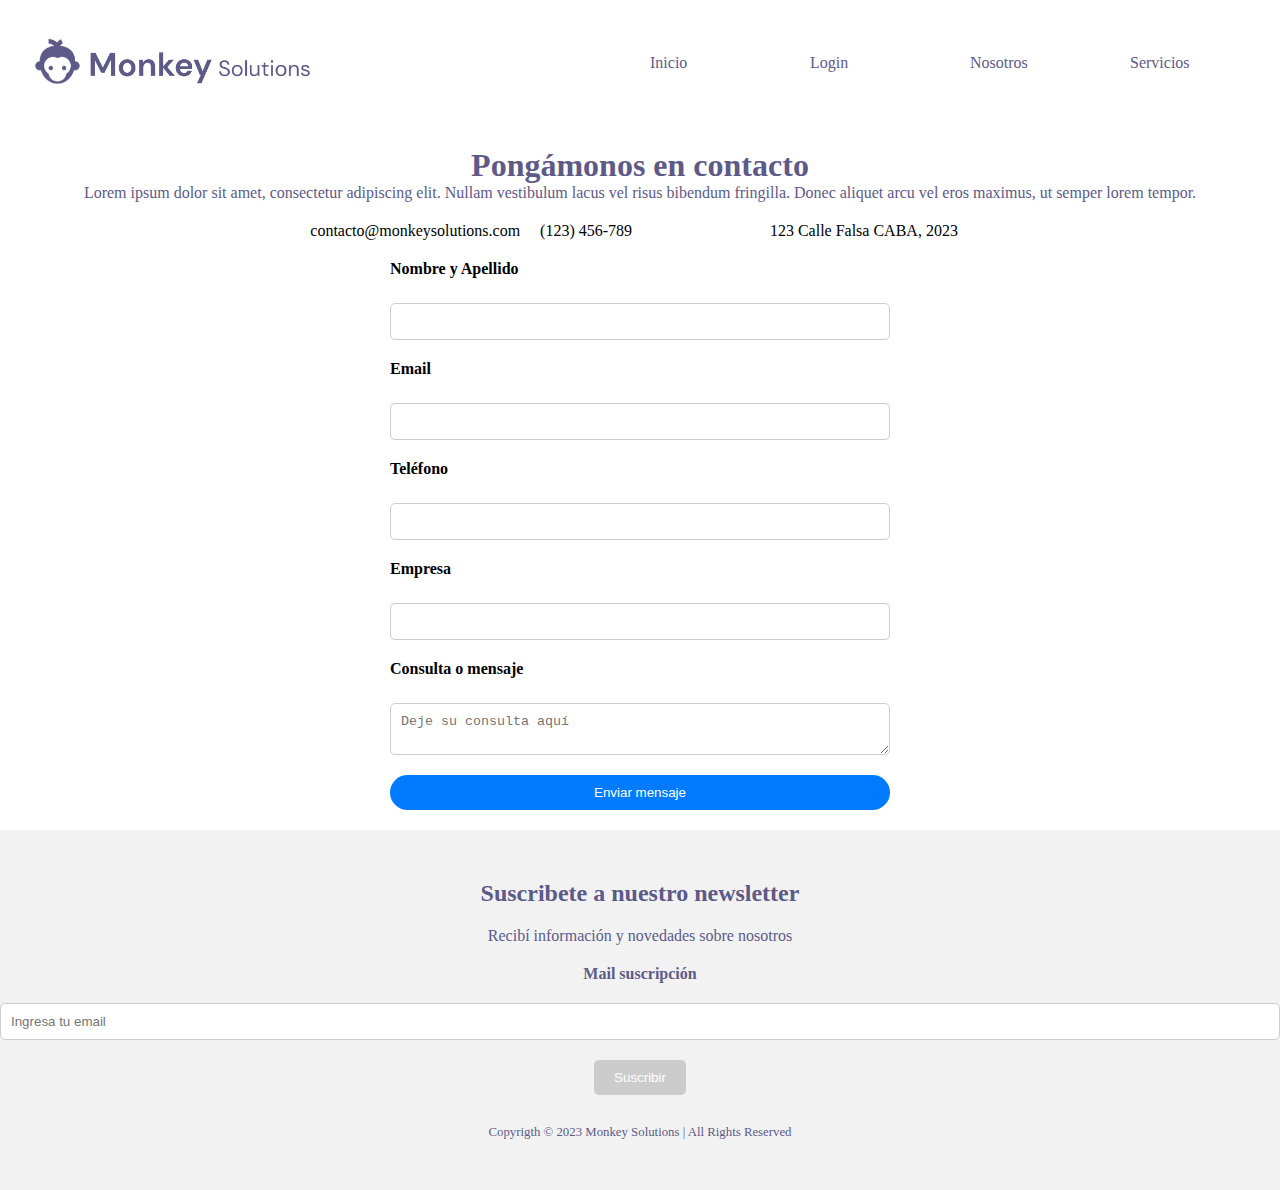
<file: pages/contacto.html>
<!DOCTYPE html>
<html lang="en">

<head>
    <meta charset="UTF-8">
    <meta http-equiv="X-UA-Compatible" content="IE=edge">
    <meta name="viewport" content="width=device-width, initial-scale=1.0">
    <title>Document</title>
    <link rel="stylesheet" href="../css/style.css">
</head>

<body>

    <header>
        <div class="header-container">
            <div class="logo">
                <img src="../assets/img/logo/logo.PNG" alt="Logo de mi sitio web">
            </div>
            <nav>
                <ul>
                    <li><a href="../index.html">Inicio</a></li>
                    <li><a href="../pages/login.html">Login</a></li>
                    <li><a href="../pages/nosotros.html">Nosotros</a></li>
                    <li><a href="../pages/servicios.html">Servicios</a></li>

                </ul>
            </nav>
        </div>
    </header>


    <main class="columna">
        <h1>Pongámonos en contacto</h1>
        <p>Lorem ipsum dolor sit amet, consectetur adipiscing elit. Nullam vestibulum lacus vel risus bibendum fringilla.
            Donec aliquet arcu vel eros maximus, ut semper lorem tempor.</p>
        <div class="info-empresa">
            <div class="icono">
                <i class="fas fa-envelope"></i>
                <span>contacto@monkeysolutions.com</span>
            </div>
            <div class="icono">
                <i class="fas fa-phone"></i>
                <span>(123) 456-789</span>
            </div>
            <div class="icono">
                <i class="fas fa-map-marker-alt"></i>
                <span>123 Calle Falsa CABA, 2023</span>
            </div>
        </div>
        <form>
            <label for="nombre">Nombre y Apellido</label>
            <input type="text" id="nombre" name="nombre">
            <label for="email">Email</label>
            <input type="email" id="email" name="email">
            <label for="telefono">Teléfono</label>
            <input type="tel" id="telefono" name="telefono">
            <label for="empresa">Empresa</label>
            <input type="text" id="empresa" name="empresa">
            <label for="consulta">Consulta o mensaje</label>
            <textarea id="consulta" name="consulta" placeholder="Deje su consulta aquí"></textarea>
            <button type="submit">Enviar mensaje</button>
        </form>
    </main>





    <footer>
        <div class="footer-container">
            <div class="row">
                <div class="col">
                    <h3>Suscribete a nuestro newsletter</h3>
                    <p>Recibí información y novedades sobre nosotros</p>
                    <p class="mail-subscription">Mail suscripción</p>
                    <input type="email" placeholder="Ingresa tu email">
                    <button>Suscribir</button>
                </div>
                <div class="col">
                    <ul class="social-icons">
                        <li><a href="#"><i class="fab fa-facebook"></i></a></li>
                        <li><a href="#"><i class="fab fa-instagram"></i></a></li>
                        <li><a href="#"><i class="fab fa-twitter"></i></a></li>
                        <li><a href="#"><i class="fab fa-youtube"></i></a></li>
                        <li><a href="#"><i class="fab fa-linkedin"></i></a></li>
                    </ul>
                </div>
            </div>
        </div>
        <div class="copy">
            <p>Copyrigth © 2023 Monkey Solutions | All Rights Reserved</p>
        </div>
    </footer>

</body>

</html>
</file>
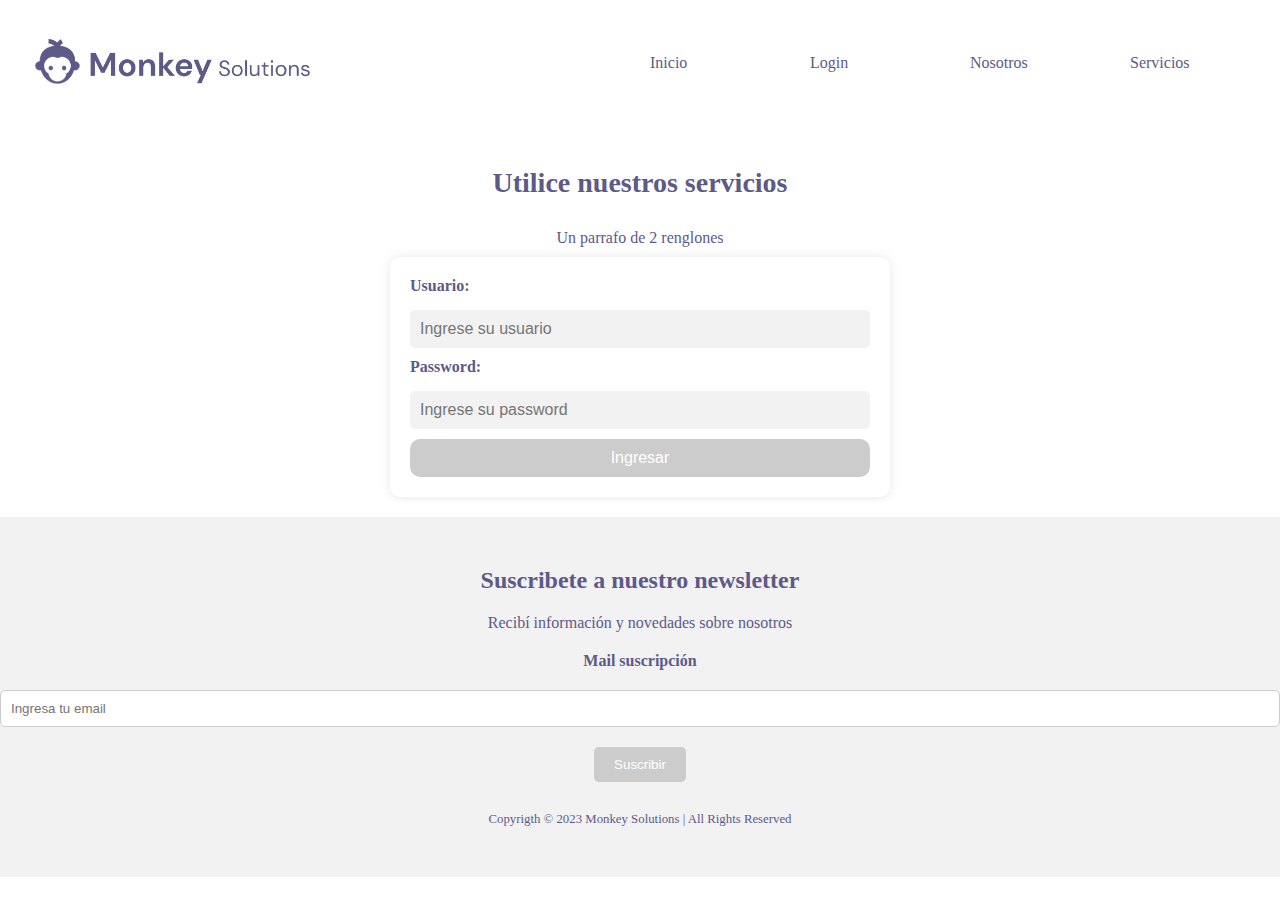
<file: pages/login.html>
<!DOCTYPE html>
<html lang="en">

<head>
    <meta charset="UTF-8">
    <meta http-equiv="X-UA-Compatible" content="IE=edge">
    <meta name="viewport" content="width=device-width, initial-scale=1.0">
    <title>Document</title>
    <link rel="stylesheet" href="../css/style.css">
</head>

<body>

    <header>
        <div class="header-container">
            <div class="logo">
                <img src="../assets/img/logo/logo.PNG" alt="Logo de mi sitio web">
            </div>
            <nav>
                <ul>
                    <li><a href="../index.html">Inicio</a></li>
                    <li><a href="../pages/login.html">Login</a></li>
                    <li><a href="../pages/nosotros.html">Nosotros</a></li>
                    <li><a href="../pages/servicios.html">Servicios</a></li>

                </ul>
            </nav>
        </div>
    </header>

    <main>
        <div class="login-container">
            <h1>Utilice nuestros servicios</h1>
            <p>Un parrafo de 2 renglones</p>
            <form>
                <label for="username">Usuario:</label>
                <input type="text" id="username" name="username" placeholder="Ingrese su usuario">
                <label for="password">Password:</label>
                <input type="password" id="password" name="password" placeholder="Ingrese su password">
                <button type="submit">Ingresar</button>
            </form>
        </div>
    </main>

    <footer>
        <div class="footer-container">
            <div class="row">
                <div class="col">
                    <h3>Suscribete a nuestro newsletter</h3>
                    <p>Recibí información y novedades sobre nosotros</p>
                    <p class="mail-subscription">Mail suscripción</p>
                    <input type="email" placeholder="Ingresa tu email">
                    <button>Suscribir</button>
                </div>
                <div class="col">
                    <ul class="social-icons">
                        <li><a href="#"><i class="fab fa-facebook"></i></a></li>
                        <li><a href="#"><i class="fab fa-instagram"></i></a></li>
                        <li><a href="#"><i class="fab fa-twitter"></i></a></li>
                        <li><a href="#"><i class="fab fa-youtube"></i></a></li>
                        <li><a href="#"><i class="fab fa-linkedin"></i></a></li>
                    </ul>
                </div>
            </div>
        </div>
        <div class="copy">
            <p>Copyrigth © 2023 Monkey Solutions | All Rights Reserved</p>
        </div>
    </footer>

</body>

</html>
</file>
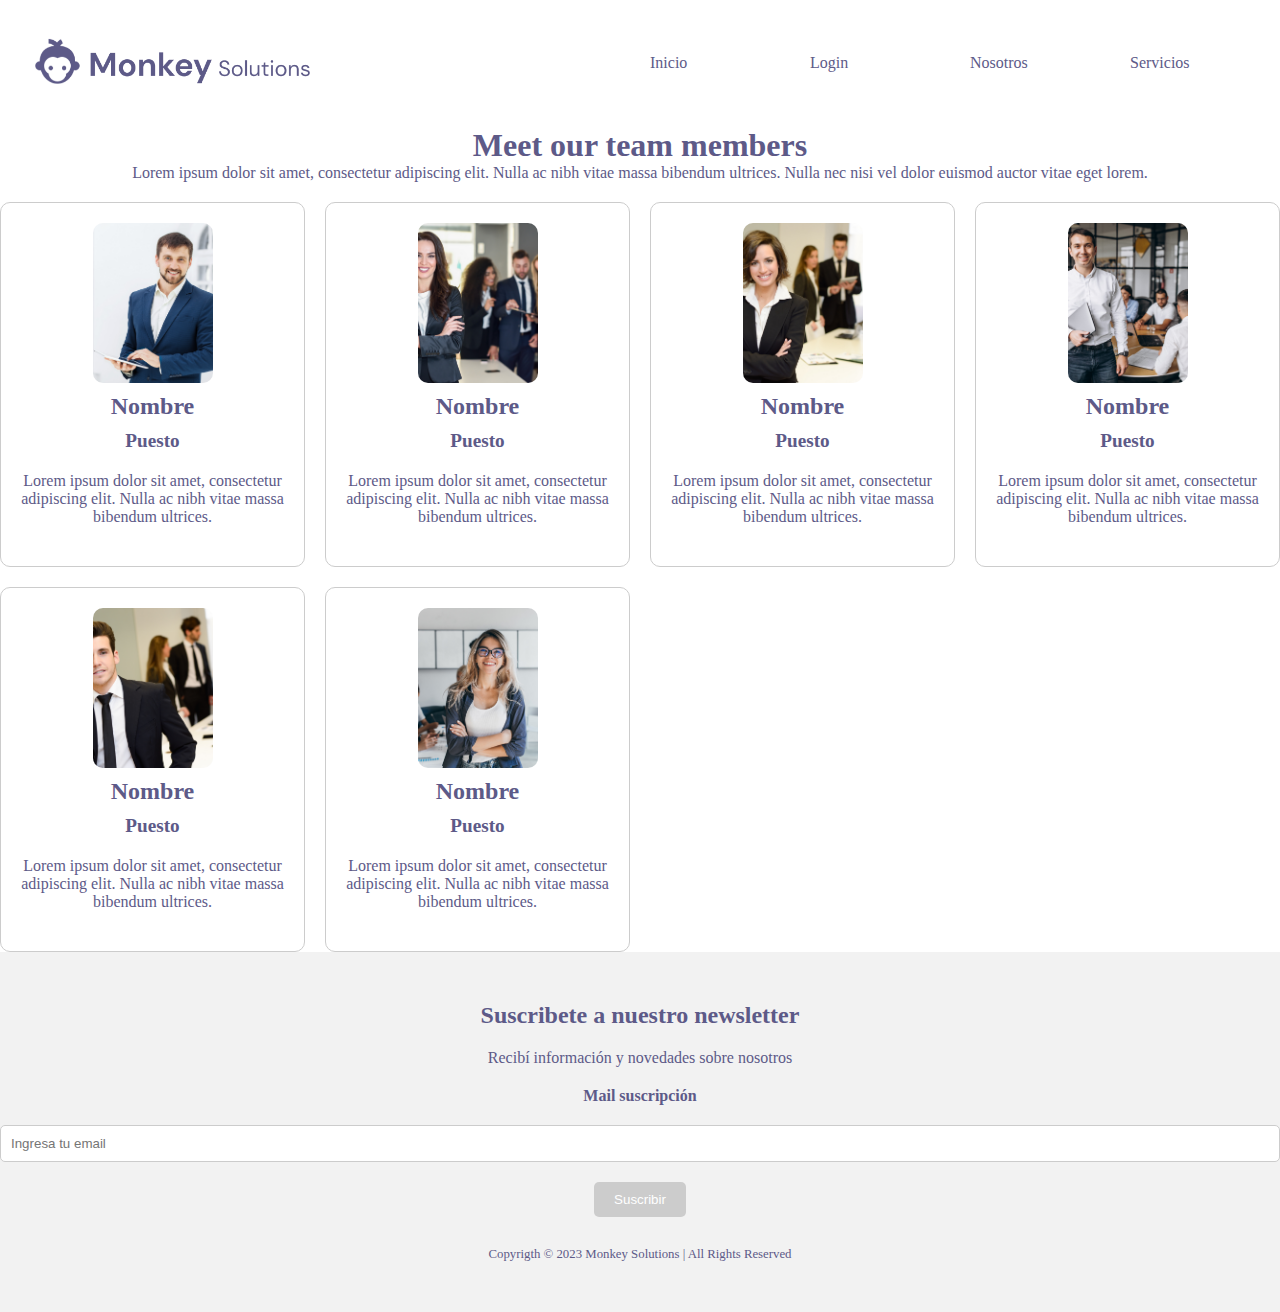
<file: pages/nosotros.html>
<!DOCTYPE html>
<html lang="en">

<head>
    <meta charset="UTF-8">
    <meta http-equiv="X-UA-Compatible" content="IE=edge">
    <meta name="viewport" content="width=device-width, initial-scale=1.0">
    <title>Document</title>
    <link rel="stylesheet" href="../css/style.css">
</head>

<body>

    <header>
        <div class="header-container">
            <div class="logo">
                <img src="../assets/img/logo/logo.PNG" alt="Logo de mi sitio web">
            </div>
            <nav>
                <ul>
                    <li><a href="../index.html">Inicio</a></li>
                    <li><a href="../pages/login.html">Login</a></li>
                    <li><a href="../pages/nosotros.html">Nosotros</a></li>
                    <li><a href="../pages/servicios.html">Servicios</a></li>

                </ul>
            </nav>
        </div>
    </header>

    <main>
        <h1 class="titulo-nosotros">Meet our team members</h1>
        <p>Lorem ipsum dolor sit amet, consectetur adipiscing elit. Nulla ac nibh vitae massa bibendum ultrices. Nulla nec
            nisi vel dolor euismod auctor vitae eget lorem.</p>
        <div class="cards-container">
            <div class="card">
                <img src="../assets/img/person/contacto-uno.jpg" alt="Team Member">
                <h2>Nombre</h2>
                <h3>Puesto</h3>
                <p>Lorem ipsum dolor sit amet, consectetur adipiscing elit. Nulla ac nibh vitae massa bibendum ultrices.</p>
                <div class="social-icons">
                    <i class="fab fa-facebook-f"></i>
                    <i class="fab fa-twitter"></i>
                    <i class="fab fa-instagram"></i>
                    <i class="fab fa-linkedin-in"></i>
                </div>
            </div>
            <div class="card">
                <img src="../assets/img/person/contacto-dos.jpg" alt="Team Member">
                <h2>Nombre</h2>
                <h3>Puesto</h3>
                <p>Lorem ipsum dolor sit amet, consectetur adipiscing elit. Nulla ac nibh vitae massa bibendum ultrices.</p>
                <div class="social-icons">
                    <i class="fab fa-facebook-f"></i>
                    <i class="fab fa-twitter"></i>
                    <i class="fab fa-instagram"></i>
                    <i class="fab fa-linkedin-in"></i>
                </div>
            </div>
            <div class="card">
                <img src="../assets/img/person/contacto-tres.jpg" alt="Team Member">
                <h2>Nombre</h2>
                <h3>Puesto</h3>
                <p>Lorem ipsum dolor sit amet, consectetur adipiscing elit. Nulla ac nibh vitae massa bibendum ultrices.</p>
                <div class="social-icons">
                    <i class="fab fa-facebook-f"></i>
                    <i class="fab fa-twitter"></i>
                    <i class="fab fa-instagram"></i>
                    <i class="fab fa-linkedin-in"></i>
                </div>
            </div>
            <div class="card">
                <img src="../assets/img/person/contacto-cuatro.jpg" alt="Team Member">
                <h2>Nombre</h2>
                <h3>Puesto</h3>
                <p>Lorem ipsum dolor sit amet, consectetur adipiscing elit. Nulla ac nibh vitae massa bibendum ultrices.</p>
                <div class="social-icons">
                    <i class="fab fa-facebook-f"></i>
                    <i class="fab fa-twitter"></i>
                    <i class="fab fa-instagram"></i>
                    <i class="fab fa-linkedin-in"></i>
                </div>
            </div>
            <div class="card">
                <img src="../assets/img/person/contacto-cinco.jpg" alt="Team Member">
                <h2>Nombre</h2>
                <h3>Puesto</h3>
                <p>Lorem ipsum dolor sit amet, consectetur adipiscing elit. Nulla ac nibh vitae massa bibendum ultrices.</p>
                <div class="social-icons">
                    <i class="fab fa-facebook-f"></i>
                    <i class="fab fa-twitter"></i>
                    <i class="fab fa-instagram"></i>
                    <i class="fab fa-linkedin-in"></i>
                </div>
            </div>
            <div class="card">
                <img src="../assets/img/person/contacto-seis.jpg" alt="Team Member">
                <h2>Nombre</h2>
                <h3>Puesto</h3>
                <p>Lorem ipsum dolor sit amet, consectetur adipiscing elit. Nulla ac nibh vitae massa bibendum ultrices.
                </p>
                <div class="social-icons">
                    <i class="fab fa-facebook-f"></i>
                    <i class="fab fa-twitter"></i>
                    <i class="fab fa-instagram"></i>
                    <i class="fab fa-linkedin-in"></i>
                </div>
            </div>
        </div>
    </main>

    <footer>
        <div class="footer-container">
            <div class="row">
                <div class="col">
                    <h3>Suscribete a nuestro newsletter</h3>
                    <p>Recibí información y novedades sobre nosotros</p>
                    <p class="mail-subscription">Mail suscripción</p>
                    <input type="email" placeholder="Ingresa tu email">
                    <button>Suscribir</button>
                </div>
                <div class="col">
                    <ul class="social-icons">
                        <li><a href="#"><i class="fab fa-facebook"></i></a></li>
                        <li><a href="#"><i class="fab fa-instagram"></i></a></li>
                        <li><a href="#"><i class="fab fa-twitter"></i></a></li>
                        <li><a href="#"><i class="fab fa-youtube"></i></a></li>
                        <li><a href="#"><i class="fab fa-linkedin"></i></a></li>
                    </ul>
                </div>
            </div>
        </div>
        <div class="copy">
            <p>Copyrigth © 2023 Monkey Solutions | All Rights Reserved</p>
        </div>
    </footer>

</body>

</html>
</file>
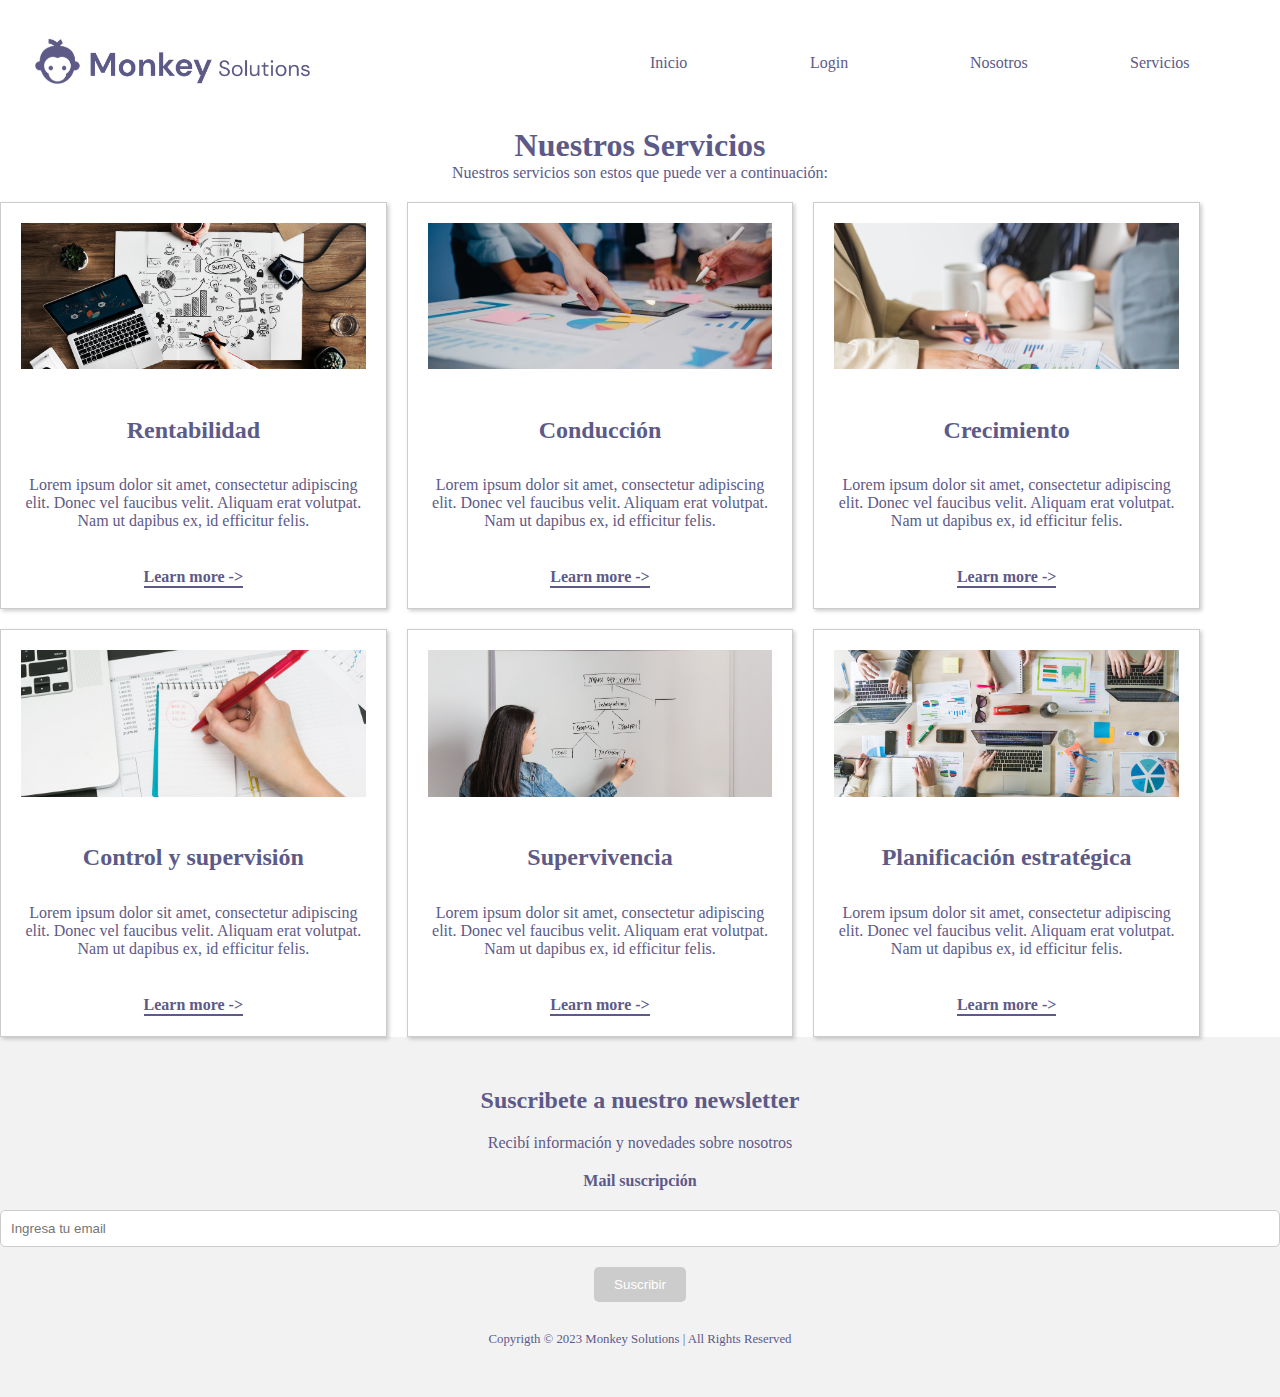
<file: pages/servicios.html>
<!DOCTYPE html>
<html lang="en">

<head>
    <meta charset="UTF-8">
    <meta http-equiv="X-UA-Compatible" content="IE=edge">
    <meta name="viewport" content="width=device-width, initial-scale=1.0">
    <title>Document</title>
    <link rel="stylesheet" href="../css/style.css">
</head>

<body>

    <header>
        <div class="header-container">
            <div class="logo">
                <img src="../assets/img/logo/logo.PNG" alt="Logo de mi sitio web">
            </div>
            <nav>
                <ul>
                    <li><a href="../index.html">Inicio</a></li>
                    <li><a href="../pages/login.html">Login</a></li>
                    <li><a href="../pages/nosotros.html">Nosotros</a></li>
                    <li><a href="../pages/servicios.html">Servicios</a></li>

                </ul>
            </nav>
        </div>
    </header>

    <main>
        <div class="servicios-titulo">
            <h1>Nuestros Servicios</h1>
            <p>Nuestros servicios son estos que puede ver a continuación:</p>
        </div>
        <div class="services-container">
            <div class="service-card">
                <img src="../assets/img/cards-servicios/servicios-rentabilidad.jpg" alt="Service 1">
                <h2>Rentabilidad</h2>
                <p>Lorem ipsum dolor sit amet, consectetur adipiscing elit. Donec vel faucibus velit. Aliquam erat
                    volutpat. Nam ut dapibus ex, id efficitur felis.</p>
                <a href="#" class="btn-learn-more">Learn more -></a>
            </div>
            <div class="service-card">
                <img src="../assets/img/cards-servicios/servicios-conduccion.png" alt="Service 2">
                <h2>Conducción</h2>
                <p>Lorem ipsum dolor sit amet, consectetur adipiscing elit. Donec vel faucibus velit. Aliquam erat
                    volutpat. Nam ut dapibus ex, id efficitur felis.</p>
                <a href="#" class="btn-learn-more">Learn more -></a>
            </div>
            <div class="service-card">
                <img src="../assets/img/cards-servicios/servicios-crecimiento.jpg" alt="Service 3">
                <h2>Crecimiento</h2>
                <p>Lorem ipsum dolor sit amet, consectetur adipiscing elit. Donec vel faucibus velit. Aliquam erat
                    volutpat. Nam ut dapibus ex, id efficitur felis.</p>
                <a href="#" class="btn-learn-more">Learn more -></a>
            </div>
            <div class="service-card">
                <img src="../assets/img/cards-servicios/servicios-control.jpg" alt="Service 4">
                <h2>Control y supervisión</h2>
                <p>Lorem ipsum dolor sit amet, consectetur adipiscing elit. Donec vel faucibus velit. Aliquam erat
                    volutpat. Nam ut dapibus ex, id efficitur felis.</p>
                <a href="#" class="btn-learn-more">Learn more -></a>
            </div>
            <div class="service-card">
                <img src="../assets/img/cards-servicios/servicios-supervivencia.jpg" alt="Service 5">
                <h2>Supervivencia</h2>
                <p>Lorem ipsum dolor sit amet, consectetur adipiscing elit. Donec vel faucibus velit. Aliquam erat
                    volutpat. Nam ut dapibus ex, id efficitur felis.</p>
                <a href="#" class="btn-learn-more">Learn more -></a>
            </div>
            <div class="service-card">
                <img src="../assets/img/cards-servicios/servicios-planificacion.jpg" alt="Service 6">
                <h2>Planificación estratégica</h2>
                <p>Lorem ipsum dolor sit amet, consectetur adipiscing elit. Donec vel faucibus velit. Aliquam erat
                    volutpat. Nam ut dapibus ex, id efficitur felis.</p>
                <a href="#" class="btn-learn-more">Learn more -></a>
            </div>
        </div>
    </main>



    <footer>
        <div class="footer-container">
            <div class="row">
                <div class="col">
                    <h3>Suscribete a nuestro newsletter</h3>
                    <p>Recibí información y novedades sobre nosotros</p>
                    <p class="mail-subscription">Mail suscripción</p>
                    <input type="email" placeholder="Ingresa tu email">
                    <button>Suscribir</button>
                </div>
                <div class="col">
                    <ul class="social-icons">
                        <li><a href="#"><i class="fab fa-facebook"></i></a></li>
                        <li><a href="#"><i class="fab fa-instagram"></i></a></li>
                        <li><a href="#"><i class="fab fa-twitter"></i></a></li>
                        <li><a href="#"><i class="fab fa-youtube"></i></a></li>
                        <li><a href="#"><i class="fab fa-linkedin"></i></a></li>
                    </ul>
                </div>
            </div>
        </div>
        <div class="copy">
            <p>Copyrigth © 2023 Monkey Solutions | All Rights Reserved</p>
        </div>
    </footer>

</body>

</html>
</file>
<file: css/style.css>
* {
    margin: 0;
    padding: 0;
    box-sizing: border-box;
}

/* colores */
/* #5D5A88 - 4nivel oscuro
#9795B5 - 3nivel moderado
#ADABC3 - 2 nivel liviano
#F2F1FA - casi blanco

/*HEADER*/
.header-container {
    display: grid;
    grid-template-columns: repeat(2, 1fr);
    align-items: center;
    justify-content: space-between;
    padding: 20px;
}

.logo img {
    max-width: 50%;
    height: auto;
}

nav ul {
    list-style: none;
    margin: 0;
    padding: 0;
    display: grid;
    grid-template-columns: repeat(4, 1fr);
    grid-gap: 20px;
}

nav a {
    display: block;
    padding: 10px;
    text-decoration: none;
    color: #5D5A88;
    /* Cambiar por el color que desees */
}

nav a:hover {
    background-color: #F2F1FA;
    /* Cambiar por el color que desees */
    color: #9795B5;
    /* Cambiar por el color que desees */
}

/*MAIN*/
/*main {
    display: grid;
    grid-template-columns: 1fr 1fr;
    grid-template-rows: 1fr;
    gap: 20px;
    align-items: center;
    padding: 40px;
}*/

.banner {
    display: flex;
    flex-direction: column;
    justify-content: center;
    align-items: center;
    background-color: rgba(0, 0, 0, 0.5);
    /* Aquí puedes cambiar el color de transparencia */
    padding: 40px;
}

.banner-content {
    max-width: 100%;
    text-align: center;
    margin-bottom: 40px;
}

.banner-image {
    display: block; /* Hacer que la imagen sea un elemento en bloque */
    margin: 0 auto; /* Centrar la imagen horizontalmente */
    max-width: 100%; /* Asegurarse de que la imagen no sobrepase el ancho del contenedor */
}

.banner h1 {
    font-size: 3em;
    color: #fff;
    margin-bottom: 20px;
    
}

.banner p {
    font-size: 1.5em;
    color: #fff;
}

.buttons {
    display: flex;
    justify-content: center;
    margin-top: 40px;
}

.buttons a {
    display: inline-block;
    padding: 10px 20px;
    font-size: 1.2em;
    text-decoration: none;
    color: #fff;
    background-color: #333;
    /* Aquí puedes cambiar el color de los botones */
    border-radius: 5px;
    margin-right: 20px;
    transition: all 0.3s ease;
}

.buttons a:hover {
    background-color: #555;
    /* Aquí puedes cambiar el color de los botones cuando se pasa el mouse por encima */
}

.btn-services {
    display: flex;
    align-items: center;
}

.btn-services i {
    margin-left: 10px;
}

/*.banner-image {
    background-size: cover;
    background-position: center center;
    width: 100%;
    height: 20%;
}
    /* no queda dentro del banner */

.slider {
    display: flex;
    justify-content: center;
    align-items: center;
    height: 400px;
}

.slider img {
    max-width: 100%;
    height: 100%;
    object-fit: cover;
    margin-right: 20px;
}

/*FOOTER*/
/*footer {
    background-color: #F5F5F5;
    padding: 30px 0;
    display: grid;
}

.footer-container {
    max-width: 1200px;
    margin: 0 auto;
    display: flex;
    flex-wrap: wrap;
    justify-content: space-between;
    align-items: center;
    text-align: center;
    /* Agregado para centrar todo el contenido */
/*}

.newsletter {
    flex-basis: 50%;
}

.newsletter h3 {
    font-size: 2rem;
    font-weight: bold;
    margin-bottom: 10px;
}

.newsletter p {
    font-size: 1.2rem;
    margin-bottom: 20px;
}

.form-input {
    border-radius: 20px;
    border: none;
    padding: 10px;
    width: 70%;
    margin-right: 10px;
    font-size: 1.2rem;
}

.btn-suscribe {
    border-radius: 20px;
    border: none;
    padding: 10px;
    background-color: #9370DB;
    color: #FFF;
    font-size: 1.2rem;
    cursor: pointer;
}

.redes-sociales {
    display: flex;
    justify-content: center;
    align-items: center;
    flex-basis: 20%;
}

.redes-sociales a {
    display: inline-block;
    margin: 0 10px;
    font-size: 1.5rem;
}

.copyrigth {
    flex-basis: 100%;
    text-align: center;
    border-top: 2px solid #9370DB;
    padding-top: 20px;
    margin-top: 20px;
}

.copyrigth p {
    font-size: 1.2rem;
}*/

/*----segundo footer----*/
footer {
    background-color: #f2f2f2;
    padding: 50px 0;
}

.footer-container {
    display: grid;
    grid-template-columns: repeat(auto-fit, minmax(300px, 1fr));
    grid-gap: 50px;
    justify-content: center;
    align-items: center;
    text-align: center;
    margin-bottom: 30px;
}

.footer-container col {
    display: flex;
    flex-direction: column;
    justify-content: center;
    align-items: center;
}


.footer-container h3 {
    font-size: 1.5rem;
    font-weight: bold;
    margin-bottom: 20px;
    color: #5D5A88;

}

.footer-container p {
    margin-bottom: 20px;
}

.mail-subscription {
    font-weight: bold;
    margin-bottom: 10px;
}

.footer-container input[type="email"] {
    padding: 10px;
    width: 100%;
    margin-bottom: 20px;
    border: 1px solid #ccc;
    border-radius: 5px;
}

.footer-container button {
    background-color: #ccc;
    color: #fff;
    padding: 10px 20px;
    border: none;
    border-radius: 5px;
    cursor: pointer;
}

.footer-container button:hover {
    background-color: #999;
}

.social-icons {
    display: flex;
    justify-content: center;
    align-items: center;
    list-style: none;
    padding: 0;
    margin: 0;
}

.social-icons li {
    margin-right: 10px;
}

.social-icons a {
    color: #666;
    font-size: 1.5rem;
}

.social-icons a:hover {
    color: #000;
}

.copy {
    text-align: center;
    font-size: 0.8rem;
    color: #999;
}
@media only screen and (min-width: 768px) {
    /* Aquí van las reglas de estilo para pantallas con ancho mínimo de 768px */
}

@media only screen and (min-width: 320px) {
    /* Aquí van las reglas de estilo para pantallas con ancho mínimo de 768px */
}

/*--------------MAIN DE SERVICIOS*/

.services-container {
    display: grid;
    grid-template-columns: repeat(auto-fit, minmax(300px, 1fr));
    grid-gap: 20px;
    width: 100%;
    max-width: 1200px;
    margin-top: 20px;
}

.service-card {
    display: flex;
    flex-direction: column;
    align-items: center;
    justify-content: space-between;
    border: 1px solid #ccc;
    box-shadow: 2px 2px 4px rgba(0, 0, 0, 0.2);
    padding: 20px;
    text-align: center;
}

.service-card img {
    width: 100%;
    height: 40%;
    object-fit: cover;
    margin-bottom: 10px;
}

h1 {
    display: flex;
    align-items: center;
    justify-content: center;
    color: #5D5A88;
    
}

p {
    display: flex;
    align-items: center;
    justify-content: center;
    color: #5D5A88;
    
}
.service-card h2 {
    font-size: 1.5rem;
    margin-top: 10px;
    margin-bottom: 5px;
    color: #5D5A88;
}

.service-card p {
    font-size: 1rem;
    margin-bottom: 10px;
    color: #5D5A88;
}

.btn-learn-more {
    font-weight: bold;
    text-decoration: none;
    color: #5D5A88;
    border-bottom: 2px solid #5D5A88;
}

.btn-learn-more:hover {
    color: #9795B5;
    border-bottom: 2px solid #9795B5;
}

/*estilo cards personas*/


.titulo-nosotros h1 {
    font-size: 2rem;
    text-align: center;
    color: #5D5A88;
}

.titulo-nosotros p {
    font-size: 1.2rem;
    margin-top: 20px;
    text-align: center;
    color: #5D5A88;
}

.cards-container {
    display: grid;
    grid-template-columns: repeat(auto-fit, minmax(300px, 1fr));
    gap: 20px;
    margin-top: 20px;
}

.card {
    display: flex;
    flex-direction: column;
    align-items: center;
    justify-content: space-between;
    border: 1px solid #ccc;
    border-radius: 10px;
    padding: 20px;
}

.card img {
    width: 120px;
    height: 160px;
    object-fit: cover;
    border-radius: 10px;
}

.card h2 {
    font-size: 1.5rem;
    margin-top: 10px;
    margin-bottom: 5px;
    color: #5D5A88;
}

.card h3 {
    font-size: 1.2rem;
    color: #5D5A88;
    margin-top: 5px;
    margin-bottom: 10px;
}

.card p {
    font-size: 1rem;
    text-align: center;
    margin-top: 10px;
    margin-bottom: 20px;
    color: #5D5A88;
}

.social-icons {
    display: flex;
    justify-content: space-around;
    width: 100%;
}

.social-icons i {
    font-size: 1.5rem;
    color: #ccc;
    margin-right: 10px;
}

.social-icons i:last-child {
    margin-right: 0;
}


/* ----- estilo formulario ---- */

/** {
    box-sizing: border-box;
    margin: 0;
    padding: 0;
}*/

.columna {
    display: flex;
    flex-direction: column;
    align-items: center;
    padding: 20px;
}

.info-empresa {
    display: grid;
    grid-template-columns: 1fr 1fr 1fr;
    grid-gap: 10px;
    margin: 20px 0;
}

.icono {
    display: flex;
    align-items: center;
}

.icono i {
    margin-right: 10px;
}

form {
    display: grid;
    grid-template-columns: 1fr;
    grid-gap: 20px;
    width: 100%;
    max-width: 500px;
}

label {
    font-weight: bold;
    margin-bottom: 5px;
}

input[type="text"],
input[type="email"],
input[type="tel"],
textarea {
    width: 100%;
    padding: 10px;
    border: 1px solid #ccc;
    border-radius: 5px;
}

button[type="submit"] {
    background-color: #007bff;
    color: #fff;
    border: none;
    padding: 10px 20px;
    border-radius: 20px;
    cursor: pointer;
    transition: background-color 0.2s ease;
}

button[type="submit"]:hover {
    background-color: blue;
}


/* ------ estilo LOGIN MAIN*/
.login-container {
	display: flex;
	flex-direction: column;
	align-items: center;
	margin: 20px;
}

.login-container h1 {
	font-size: 28px;
	font-weight: bold;
	text-align: center;
	margin: 20px 0;
}

.login-container p {
	font-size: 16px;
	text-align: center;
	margin: 10px 0;
}


.login-container form {
	display: grid;
	grid-template-columns: 1fr;
	grid-template-rows: repeat(3, auto);
	gap: 10px;
	background-color: #fff;
	padding: 20px;
	border-radius: 10px;
	box-shadow: 0px 0px 10px rgba(0,0,0,0.1);
}

.login-container label {
	font-size: 16px;
	font-weight: bold;
    color: #5D5A88;
}

.login-container input {
	font-size: 16px;
	padding: 10px;
	border-radius: 5px;
	border: none;
	background-color: #f2f2f2;
}

.login-container button {
	font-size: 16px;
	padding: 10px;
	border-radius: 10px;
	border: none;
	background-color: #ccc;
	color: #fff;
	cursor: pointer;
	transition: all 0.3s ease;
}

.login-container button:hover {
	background-color: #aaa;
}
</file>
